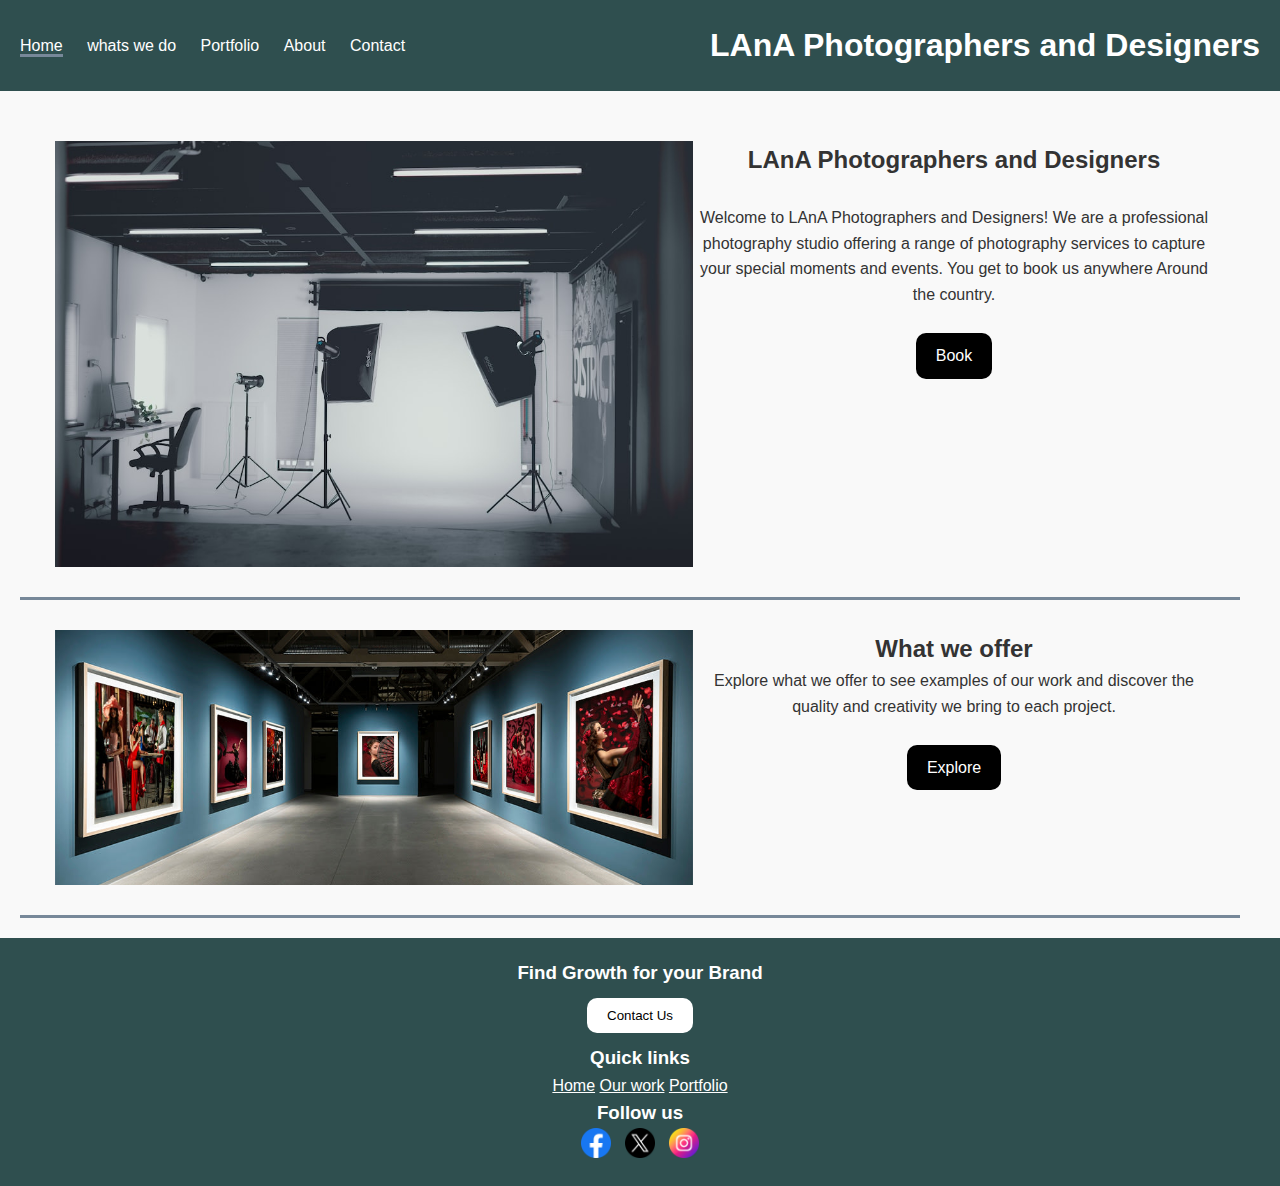
<file: LAnA/index.html>
<!DOCTYPE html>
<html lang="en">
<head>
    <meta charset="UTF-8">
    <meta name="viewport" content="width=device-width, initial-scale=1.0">
    <link rel="stylesheet" href="styles.css">
    <title>Photography Portfolio</title>
</head>
<body>
    <header>
        <nav>
            <ul>
                <li><a href="index.html" style="border-bottom: solid #778899;">Home</a></li>
                <li><a href="services.html">whats we do</a></li>
                <li><a href="portfolio.html">Portfolio</a></li>
                <li><a href="about.html">About</a></li>
                <li><a href="contact.html">Contact</a></li>
            </ul>
            <h1>LAnA Photographers and Designers</h1>
            
        </nav>
    </header>
    <section id="main-content">
        <div id="contentcontainer">    
            <div id="content">
                <img src="images/studio.jpeg" alt="Photography Studio">
                <div id="undercontent"> 
                <h2>LAnA Photographers and Designers</h2><br>
                <p>
                    Welcome to LAnA Photographers and Designers! We are a professional photography studio
                     offering a range of photography services to capture your special moments and events.
                      You get to book us anywhere Around the country.<br><br>
                      <a href="contact.html" id="expbtn">Book</a>
                </p>
                </div>
            </div>
            <div id="content">
                <img src="images/gal.jpg" alt="Photography Gallery">
                <div id="undercontent">
                <h2>What we offer</h2>
                <p>
                    Explore what we offer to see examples of our work and discover the quality and creativity 
                    we bring to each project.<br><br>
                </p>
                <a href="services.html" id="expbtn">Explore</a>
                </div>
               
            </div>
        </div>
    </section>
    <footer>
        <h3>Find Growth for your Brand</h3>

        <button>Contact Us</button>

        <h3>Quick links</h3>
        <a href="index.html">Home</a>
        <a href="services.html">Our work</a>
        <a href="portfolio.html">Portfolio</a>
      
        <h3>Follow us</h3>

        <img src="images/icon14.png" alt="Facebook">
        <img src="images/icon16.png" alt="Twitter">
        <img src="images/icon15.png" alt="Instagram">
    </footer>
</body>
</html>
</file>
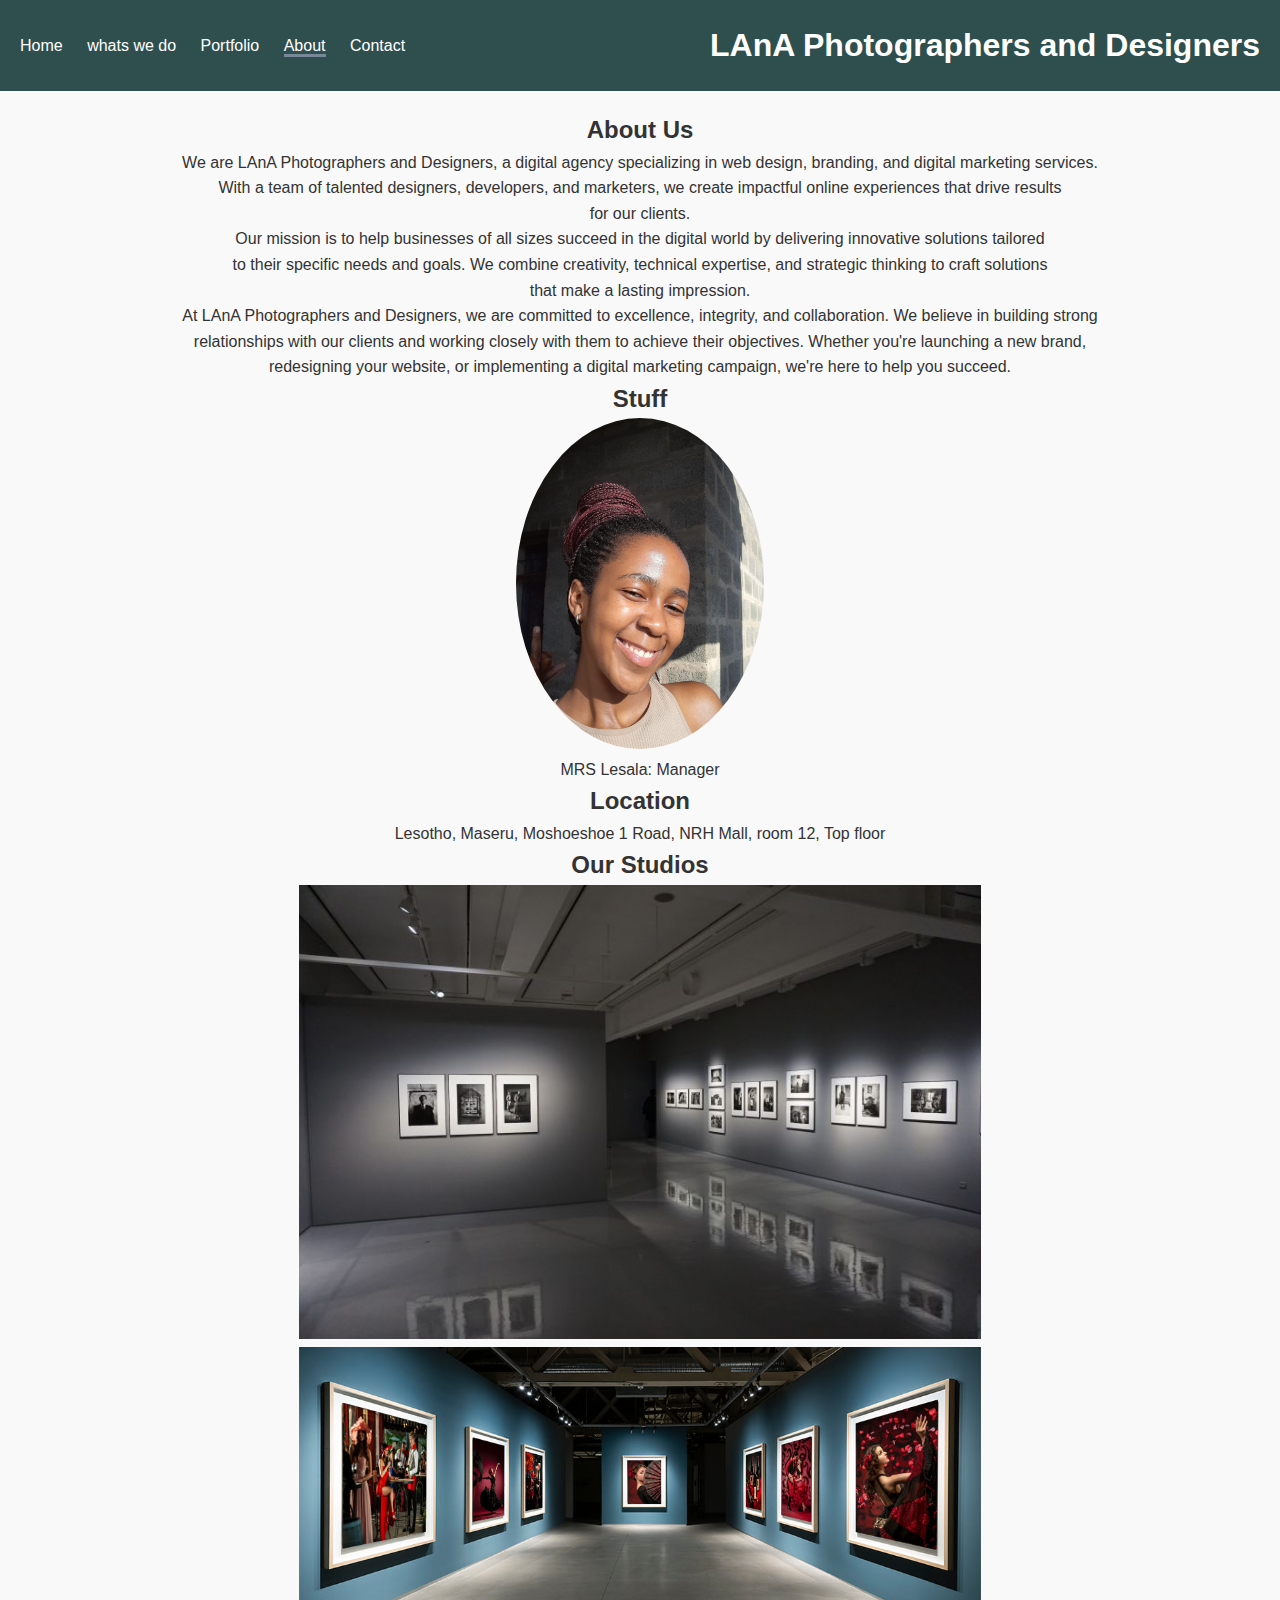
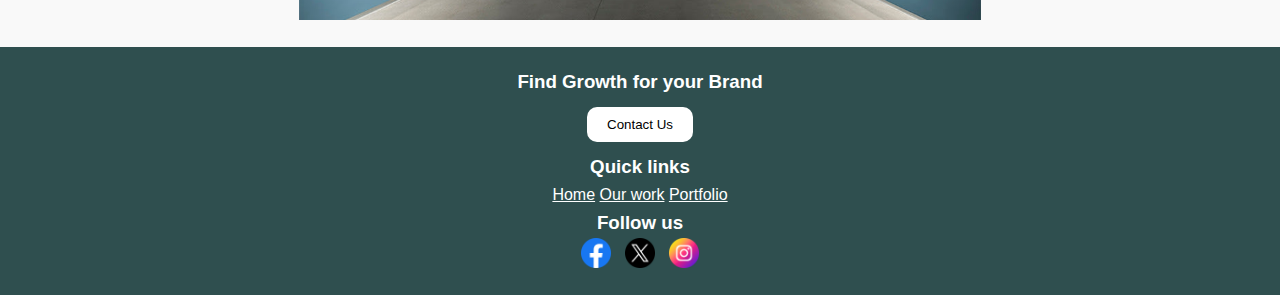
<file: LAnA/about.html>
<!DOCTYPE html>
<html lang="en">
<head>
    <meta charset="UTF-8">
    <meta name="viewport" content="width=device-width, initial-scale=1.0">
    <link rel="stylesheet" href="styles.css">
    <title>Photography Portfolio</title>
</head>
<body>
    <header>
        <nav>
            <ul>
                <li><a href="index.html">Home</a></li>
                <li><a href="services.html">whats we do</a></li>
                <li><a href="portfolio.html">Portfolio</a></li>
                <li><a href="about.html" style="border-bottom: solid #778899;">About</a></li>
                <li><a href="contact.html">Contact</a></li>
            </ul>
            <h1>LAnA Photographers and Designers</h1>
            
        </nav>
    </header>
    <section id="main-content">
        <div id="contentcontainer">
            <h2>About Us</h2>
            <p>We are LAnA Photographers and Designers, a digital agency specializing in web design, branding, and digital marketing services.<br>
             With a team of talented designers, developers, and marketers, we create impactful online experiences that drive results <br>
            for our clients.</p>
            <p>Our mission is to help businesses of all sizes succeed in the digital world by delivering innovative solutions tailored <br>
            to their specific needs and goals. We combine creativity, technical expertise, and strategic thinking to craft solutions <br>
            that make a lasting impression.</p>
            <p>At LAnA Photographers and Designers, we are committed to excellence, integrity, and collaboration. We believe in building strong <br>
            relationships with our clients and working closely with them to achieve their objectives. Whether you're launching a new brand, <br>
            redesigning your website, or implementing a digital marketing campaign, we're here to help you succeed.</p>
            
            <h2>Stuff</h2>
            <img src="images/managment.jpeg" style="height: 10%; width: 20%; border-radius: 50%;" >
            <p>
                MRS Lesala: Manager
            </p>

            <h2>Location</h2>
            <p>
                Lesotho, Maseru, Moshoeshoe 1 Road, NRH Mall, room 12, Top floor
            </p>

            <h2>Our Studios</h2>
            <img src="images/gal2.jpg">
            <img src="images/gal.jpg">
        </div>
    </section>
    <footer>
        <h3>Find Growth for your Brand</h3>

        <button>Contact Us</button>

        <h3>Quick links</h3>
        <a href="index.html">Home</a>
        <a href="services.html">Our work</a>
        <a href="portfolio.html">Portfolio</a>
      
        <h3>Follow us</h3>

        <img src="images/icon14.png" alt="Facebook">
        <img src="images/icon16.png" alt="Twitter">
        <img src="images/icon15.png" alt="Instagram">
    </footer>
</body>
</html>
</file>
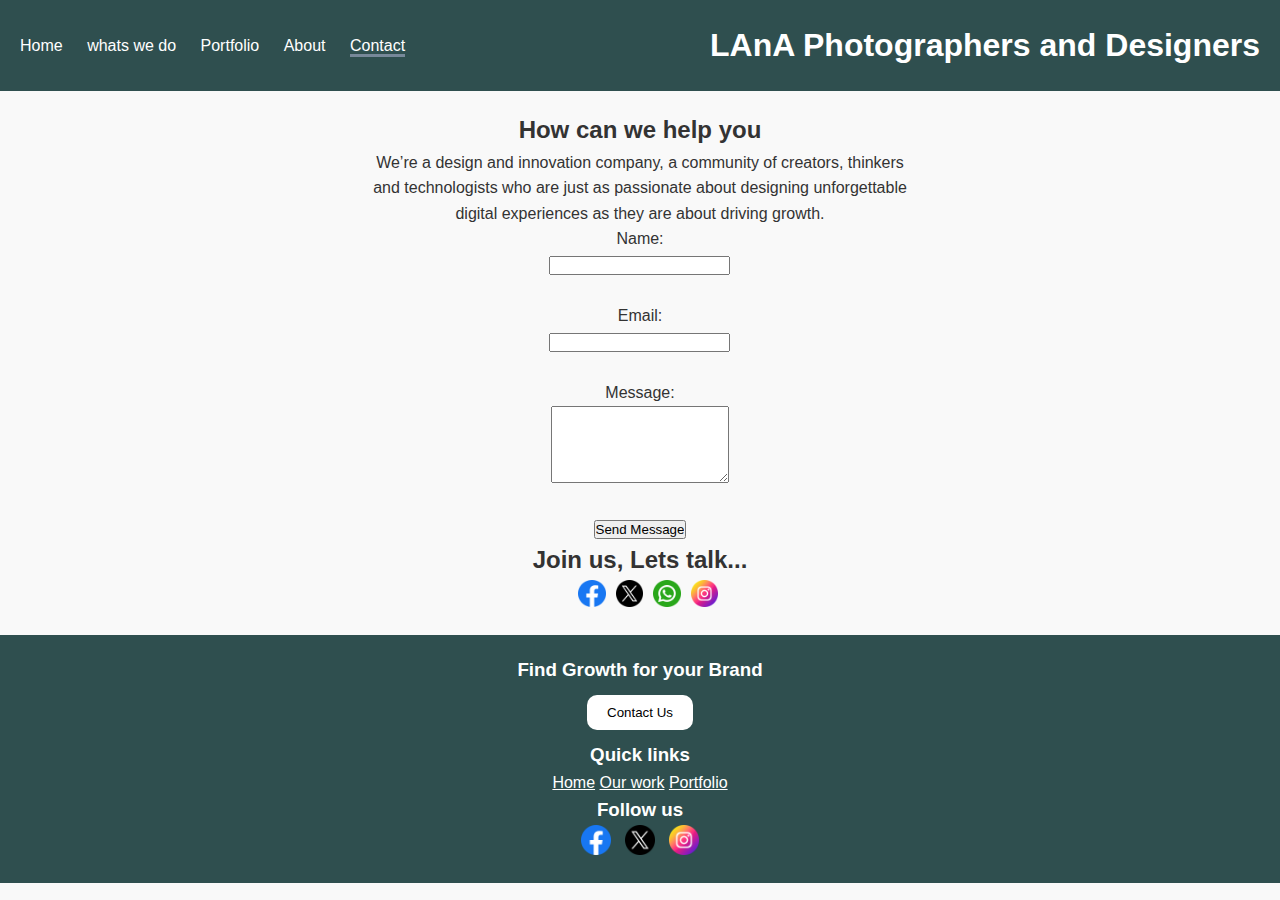
<file: LAnA/contact.html>
<!DOCTYPE html>
<html lang="en">
<head>
    <meta charset="UTF-8">
    <meta name="viewport" content="width=device-width, initial-scale=1.0">
    <link rel="stylesheet" href="styles.css">
    <title>Photography Portfolio</title>
</head>
<body>
    <header>
        <nav>
            <ul>
                <li><a href="index.html">Home</a></li>
                <li><a href="services.html">whats we do</a></li>
                <li><a href="portfolio.html">Portfolio</a></li>
                <li><a href="about.html" >About</a></li>
                <li><a href="contact.html" style="border-bottom: solid #778899;">Contact</a></li>
            </ul>
            <h1>LAnA Photographers and Designers</h1>
            
        </nav>
    </header>
    <section id="main-content">
        <div id="contentcontainer">
            <h2>How can we help you</h2>
            <p>We’re a design and innovation company, a community of creators, thinkers<br> 
            and technologists who are just as passionate about designing unforgettable <br>
        digital experiences as they are about driving growth.</p>
            <form action="#" method="post">
                <label for="name">Name:</label><br>
                <input type="text" id="name" name="name" required><br><br>
                <label for="email">Email:</label><br>
                <input type="email" id="email" name="email" required><br><br>
                <label for="message">Message:</label><br>
                <textarea id="message" name="message" rows="5" required></textarea><br><br>
                <input type="submit" value="Send Message">
            </form>
            <h2>Join us, Lets talk...</h2>
            <div id="conticons" style="width: 50px; display: flex; margin-left: 200px;"
            style="height: 50px;">
                <img src="images/icon14.png" alt="Facebook">
                <img src="images/icon16.png" alt="Twitter">
                <img src="images/icon17.png" alt="whatapp">
                <img src="images/icon15.png" alt="Instagram">
            </div>
        </div>
    </section>
    <footer>
        <h3>Find Growth for your Brand</h3>

        <button>Contact Us</button>

        <h3>Quick links</h3>
        <a href="index.html">Home</a>
        <a href="services.html">Our work</a>
        <a href="portfolio.html">Portfolio</a>
      
        <h3>Follow us</h3>

        <img src="images/icon14.png" alt="Facebook">
        <img src="images/icon16.png" alt="Twitter">
        <img src="images/icon15.png" alt="Instagram">
    </footer>
</body>
</html>
</file>
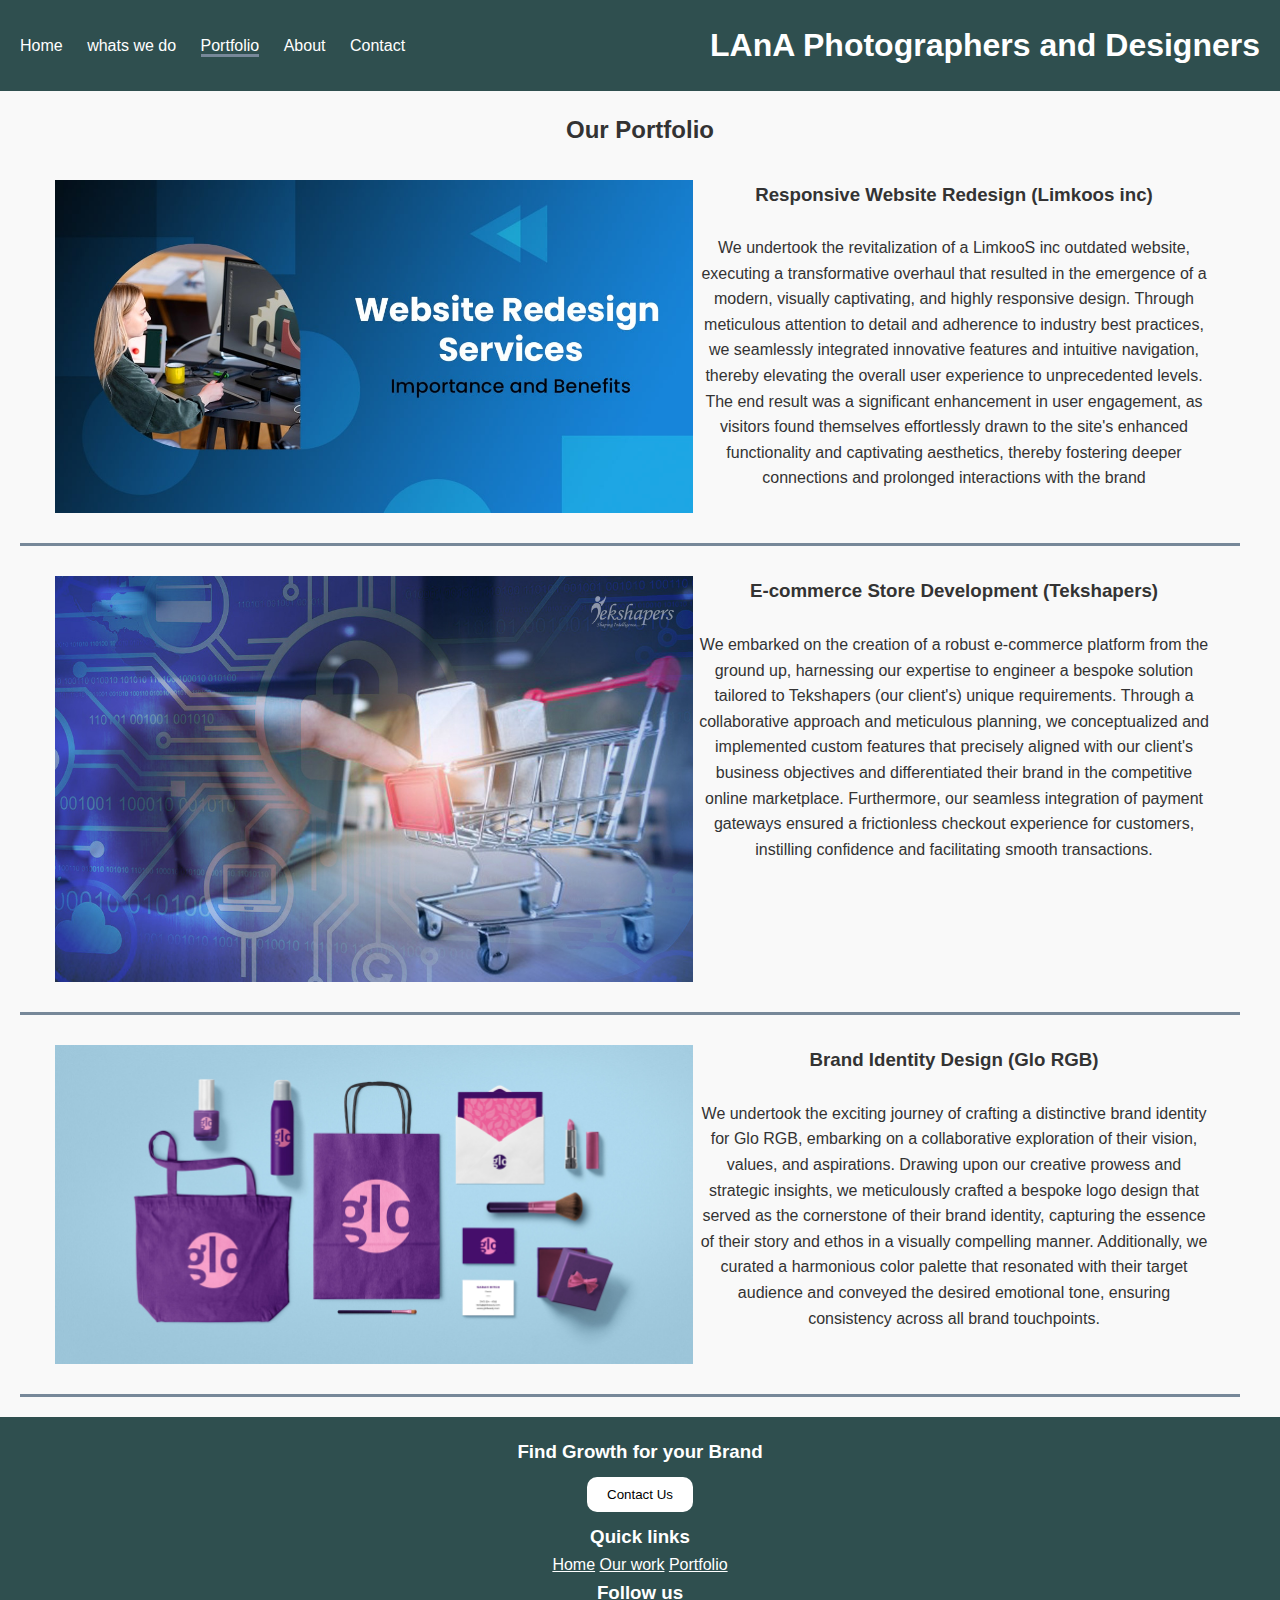
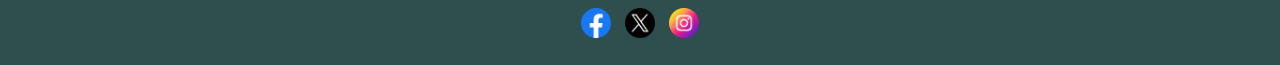
<file: LAnA/portfolio.html>
<!DOCTYPE html>
<html lang="en">
<head>
    <meta charset="UTF-8">
    <meta name="viewport" content="width=device-width, initial-scale=1.0">
    <link rel="stylesheet" href="styles.css">
    <title>Photography Portfolio</title>
</head>
<body>
    <header>
        <nav>
            <ul>
                <li><a href="index.html">Home</a></li>
                <li><a href="services.html">whats we do</a></li>
                <li><a href="portfolio.html" style="border-bottom: solid #778899;">Portfolio</a></li>
                <li><a href="about.html">About</a></li>
                <li><a href="contact.html">Contact</a></li>
            </ul>
            <h1>LAnA Photographers and Designers</h1>
            
        </nav>
    </header>
    <section id="main-content">
        <div id="contentcontainer">
            <h2>Our Portfolio</h2>
            <div id="content">
                <img src="images/web3.jpg" alt="Project 1">
                <div id="undercontent">
                <h3>Responsive Website Redesign (Limkoos inc)</h3>
                <p><br>We undertook the revitalization of a LimkooS inc outdated website, executing a transformative overhaul that resulted in the emergence of a modern, visually captivating, and highly responsive design. Through meticulous attention to detail and adherence to industry best practices, we seamlessly integrated innovative features and intuitive navigation, thereby elevating the overall user experience to unprecedented levels. The end result was a significant enhancement in user engagement, as visitors found themselves effortlessly drawn to the site's enhanced functionality and captivating aesthetics, thereby fostering deeper connections and prolonged interactions with the brand</p>
            </div>
            </div>
            <div id="content">
                <img src="images/gal3.jpg" alt="Project 2">
                <div id="undercontent">
                <h3>E-commerce Store Development (Tekshapers)</h3>
                <p><br>We embarked on the creation of a robust e-commerce platform from the ground up, harnessing our expertise to engineer a bespoke solution tailored to Tekshapers (our client's) unique requirements. Through a collaborative approach and meticulous planning, we conceptualized and implemented custom features that precisely aligned with our client's business objectives and differentiated their brand in the competitive online marketplace. Furthermore, our seamless integration of payment gateways ensured a frictionless checkout experience for customers, instilling confidence and facilitating smooth transactions. </p>
            </div>
            </div>
            <div id="content">
                <img src="images/portfolio2.jpg" alt="Project 3">
                <div id="undercontent">
                <h3>Brand Identity Design (Glo RGB)</h3>
                <p><br>We undertook the exciting journey of crafting a distinctive brand identity for Glo RGB, embarking on a collaborative exploration of their vision, values, and aspirations. Drawing upon our creative prowess and strategic insights, we meticulously crafted a bespoke logo design that served as the cornerstone of their brand identity, capturing the essence of their story and ethos in a visually compelling manner. Additionally, we curated a harmonious color palette that resonated with their target audience and conveyed the desired emotional tone, ensuring consistency across all brand touchpoints. </p>
            </div>
            </div>
        </div>
    </section>
    <footer>
        <h3>Find Growth for your Brand</h3>

        <button>Contact Us</button>

        <h3>Quick links</h3>
        <a href="index.html">Home</a>
        <a href="services.html">Our work</a>
        <a href="portfolio.html">Portfolio</a>
      
        <h3>Follow us</h3>

        <img src="images/icon14.png" alt="Facebook">
        <img src="images/icon16.png" alt="Twitter">
        <img src="images/icon15.png" alt="Instagram">
    </footer>
</body>
</html>
</file>
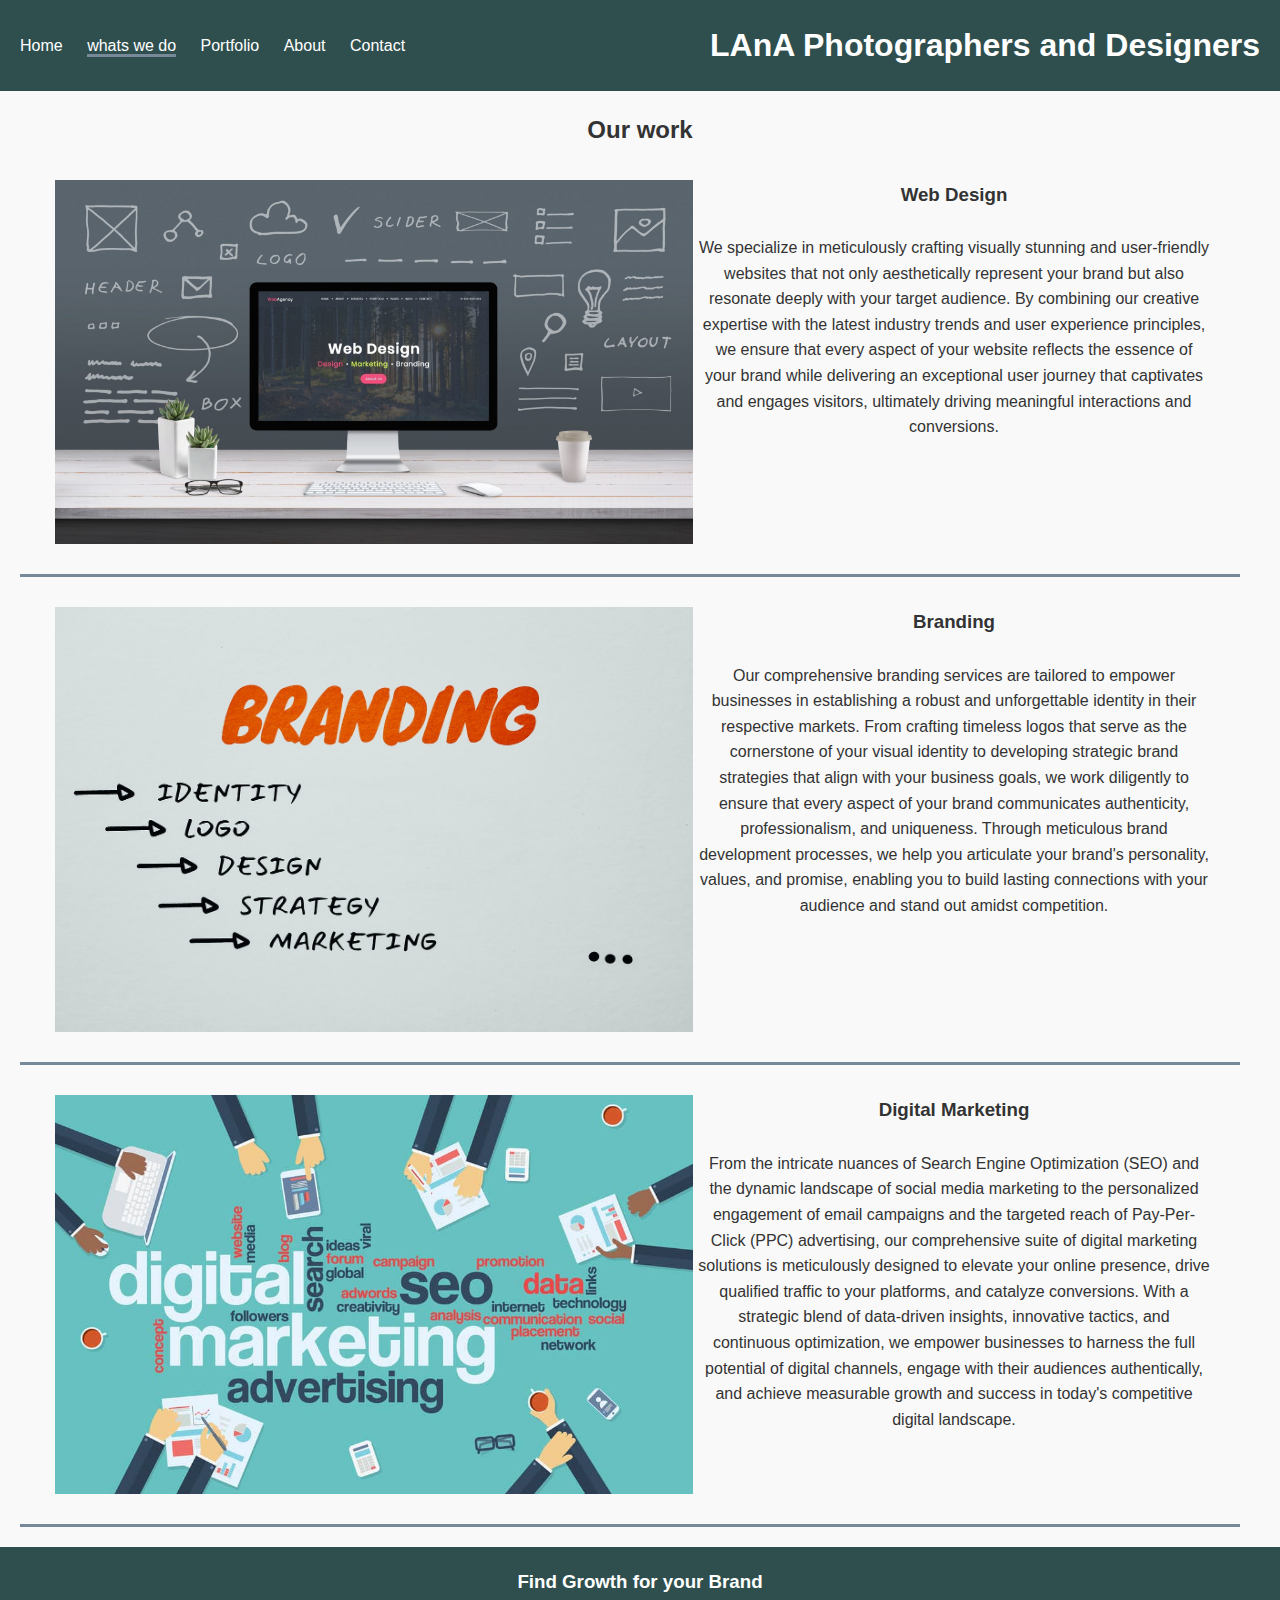
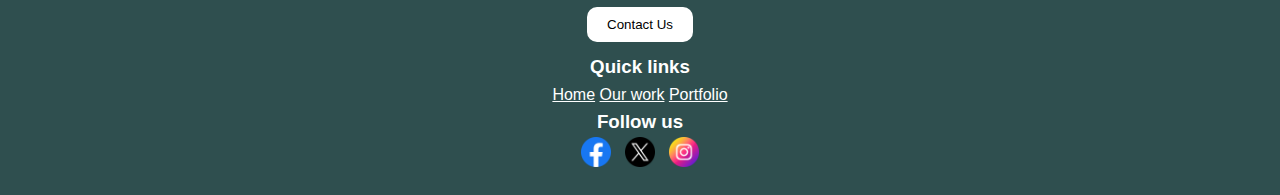
<file: LAnA/services.html>
<!DOCTYPE html>
<html lang="en">
<head>
    <meta charset="UTF-8">
    <meta name="viewport" content="width=device-width, initial-scale=1.0">
    <link rel="stylesheet" href="styles.css">
    <title>Photography Portfolio</title>
</head>
<body>
    <header>
        <nav>
            <ul>
                <li><a href="index.html">Home</a></li>
                <li><a href="services.html" style="border-bottom: solid #778899;">whats we do</a></li>
                <li><a href="portfolio.html">Portfolio</a></li>
                <li><a href="about.html">About</a></li>
                <li><a href="contact.html">Contact</a></li>
            </ul>
            <h1>LAnA Photographers and Designers</h1>
            
        </nav>
    </header>
    <section id="main-content">
        <div id="contentcontainer">
            <h2>Our work</h2>
            <div id="content">
                
                <img src="images/web.jpeg" alt="Web Design">
                <div id="undercontent">
                <h3>Web Design</h3>
                <p><br>We specialize in meticulously crafting visually stunning and user-friendly websites that not only aesthetically represent your brand but also resonate deeply with your target audience. By combining our creative expertise with the latest industry trends and user experience principles, we ensure that every aspect of your website reflects the essence of your brand while delivering an exceptional user journey that captivates and engages visitors, ultimately driving meaningful interactions and conversions.</p>
                </div>
            </div>
            <div id="content">
                
                <img src="images/web1.jpg" alt="Branding">
                <div id="undercontent">
                <h3>Branding</h3>
                <p><br>Our comprehensive branding services are tailored to empower businesses in establishing a robust and unforgettable identity in their respective markets. From crafting timeless logos that serve as the cornerstone of your visual identity to developing strategic brand strategies that align with your business goals, we work diligently to ensure that every aspect of your brand communicates authenticity, professionalism, and uniqueness. Through meticulous brand development processes, we help you articulate your brand's personality, values, and promise, enabling you to build lasting connections with your audience and stand out amidst competition.</p>
            </div>
            </div>
            <div id="content">
                
                <img src="images/web2.jpg" alt="Digital Marketing">
                <div id="undercontent">
                <h3>Digital Marketing</h3>
                <p><br>From the intricate nuances of Search Engine Optimization (SEO) and the dynamic landscape of social media marketing to the personalized engagement of email campaigns and the targeted reach of Pay-Per-Click (PPC) advertising, our comprehensive suite of digital marketing solutions is meticulously designed to elevate your online presence, drive qualified traffic to your platforms, and catalyze conversions. With a strategic blend of data-driven insights, innovative tactics, and continuous optimization, we empower businesses to harness the full potential of digital channels, engage with their audiences authentically, and achieve measurable growth and success in today's competitive digital landscape.</p>
            </div>
            </div>
        </div>
    </section>
    <footer>
        <h3>Find Growth for your Brand</h3>

        <button>Contact Us</button>

        <h3>Quick links</h3>
        <a href="index.html">Home</a>
        <a href="services.html">Our work</a>
        <a href="portfolio.html">Portfolio</a>
      
        <h3>Follow us</h3>

        <img src="images/icon14.png" alt="Facebook">
        <img src="images/icon16.png" alt="Twitter">
        <img src="images/icon15.png" alt="Instagram">
    </footer>
</body>
</html>
</file>
<file: LAnA/styles.css>
/* Reset CSS */
* {
    margin: 0;
    padding: 0;
    box-sizing: border-box;
}

/* Body Styles */
body {
    font-family: 'Arial', sans-serif;
    background-color: #f9f9f9;
    color: #333;
    line-height: 1.6;
}

/* Header Styles */
header {
    background-color: #2F4F4F;
    color: #fff;
    padding: 20px;
}

header nav {
    display: flex;
    justify-content: space-between;
    align-items: center;
}

header nav h1 {
    margin: 0;
}

header nav ul {
    list-style-type: none;
}

header nav ul li {
    display: inline;
    margin-left: 20px;
}

header nav ul li:first-child {
    margin-left: 0;
}

header nav ul li a {
    text-decoration: none;
    color: #fff;
    position: relative; /* Add position relative for pseudo-element */
}


/* Main Content Styles */
#main-content {
    padding: 20px;
    text-align: center;
    align-items: center;
}

#contentcontainer {
    display: inline-block;
    justify-content: space-between;
    align-items: center;
}

#content {
    flex: 1;
    margin-right: 20px;
    border-bottom: solid #778899;
    display: flex;
    padding: 30px;
    justify-content: space-between;
}
#undercontent 
{
    display: inline-block;
}

#content img {
    max-width: 100%;
    height: auto;
    margin-bottom: 20px;
}

#expbtn {
    display: inline-block;
    padding: 10px 20px;
    background-color: #000;
    color: #fff;
    text-decoration: none;
    border-radius: 10px;
}

/* Footer Styles */
footer {
    background-color: #2F4F4F;
    color: #fff;
    padding: 20px;
    text-align: center;
}

footer button {
    background-color: #fff;
    color: #000;
    padding: 10px 20px;
    border: none;
    cursor: pointer;
    margin: 10px;
    border-radius: 10px;
}

footer img {
    width: 30px;
    height: 30px;
    margin: 0 5px;
}
footer a
{
    color: white;
    font-family: sans-serif;
    display: inline-block;

}
header nav #curent
{
    color: blue;

}
#main-content img 
{
    width: 55%;
    height: 55%;
    margin: 0 5px;
}
</file>
